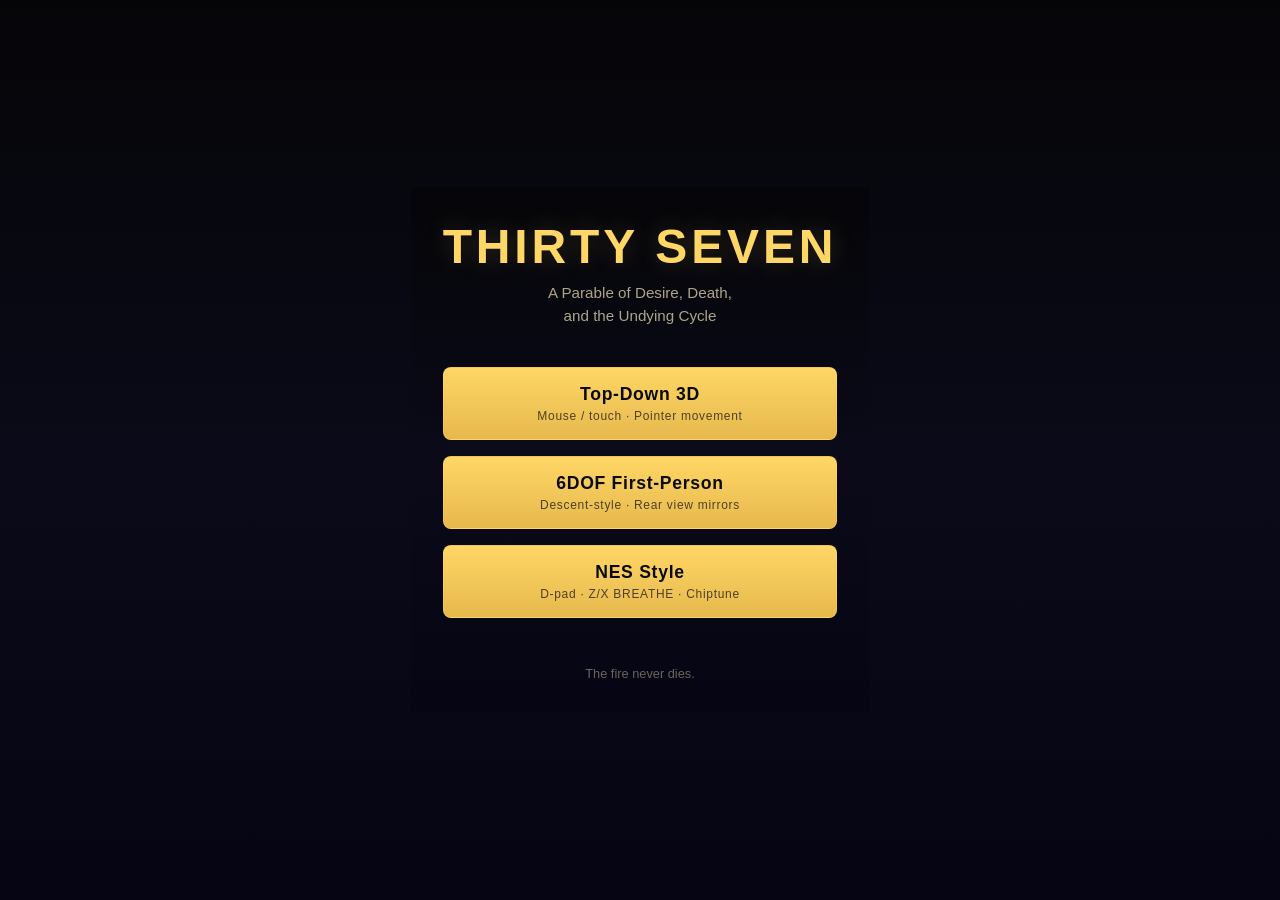
<file: index.html>
<!DOCTYPE html>
<html lang="en">
<head>
  <meta charset="UTF-8">
  <meta name="viewport" content="width=device-width, initial-scale=1.0">
  <title>Thirty Seven — A Parable</title>
  <style>
    * { margin: 0; padding: 0; box-sizing: border-box; }

    html, body {
      min-height: 100%;
      font-family: -apple-system, BlinkMacSystemFont, "Segoe UI", Roboto, sans-serif;
      -webkit-font-smoothing: antialiased;
      background: linear-gradient(180deg, #050508 0%, #0a0a18 50%, #050514 100%);
      color: #e6d9b3;
      display: flex;
      flex-direction: column;
      align-items: center;
      justify-content: center;
      padding: 2rem;
    }

    .container {
      text-align: center;
      max-width: 480px;
    }

    h1 {
      font-size: clamp(2rem, 6vw, 3rem);
      font-weight: 700;
      letter-spacing: 0.08em;
      color: #ffd766;
      margin-bottom: 0.5rem;
      text-shadow: 0 0 24px rgba(255, 215, 102, 0.2);
    }

    .subtitle {
      font-size: 0.95rem;
      color: rgba(230, 217, 179, 0.75);
      line-height: 1.5;
      margin-bottom: 2.5rem;
    }

    .links {
      display: flex;
      flex-direction: column;
      gap: 1rem;
    }

    a {
      display: block;
      padding: 1rem 2rem;
      font-size: 1.1rem;
      font-weight: 600;
      letter-spacing: 0.04em;
      text-decoration: none;
      color: #0a0a10;
      background: linear-gradient(180deg, #ffd766 0%, #e6b84d 100%);
      border: 1px solid rgba(255, 215, 102, 0.4);
      border-radius: 8px;
      transition: transform 0.15s, box-shadow 0.15s;
    }

    a:hover {
      transform: translateY(-2px);
      box-shadow: 0 6px 20px rgba(255, 215, 102, 0.25);
    }

    a:active {
      transform: translateY(0);
    }

    .links a span {
      display: block;
      font-size: 0.75rem;
      font-weight: 500;
      color: rgba(10, 10, 16, 0.7);
      margin-top: 0.25rem;
    }

    .footer {
      margin-top: 3rem;
      font-size: 0.8rem;
      color: rgba(230, 217, 179, 0.45);
    }
  </style>
</head>
<body>
  <div class="container">
    <h1>THIRTY SEVEN</h1>
    <p class="subtitle">A Parable of Desire, Death,<br>and the Undying Cycle</p>

    <nav class="links">
      <a href="games/web/index.html">
        Top-Down 3D
        <span>Mouse / touch · Pointer movement</span>
      </a>
      <a href="games/web3d/index.html">
        6DOF First-Person
        <span>Descent-style · Rear view mirrors</span>
      </a>
      <a href="games/nes/index.html">
        NES Style
        <span>D-pad · Z/X BREATHE · Chiptune</span>
      </a>
    </nav>

    <p class="footer">The fire never dies.</p>
  </div>
</body>
</html>
</file>
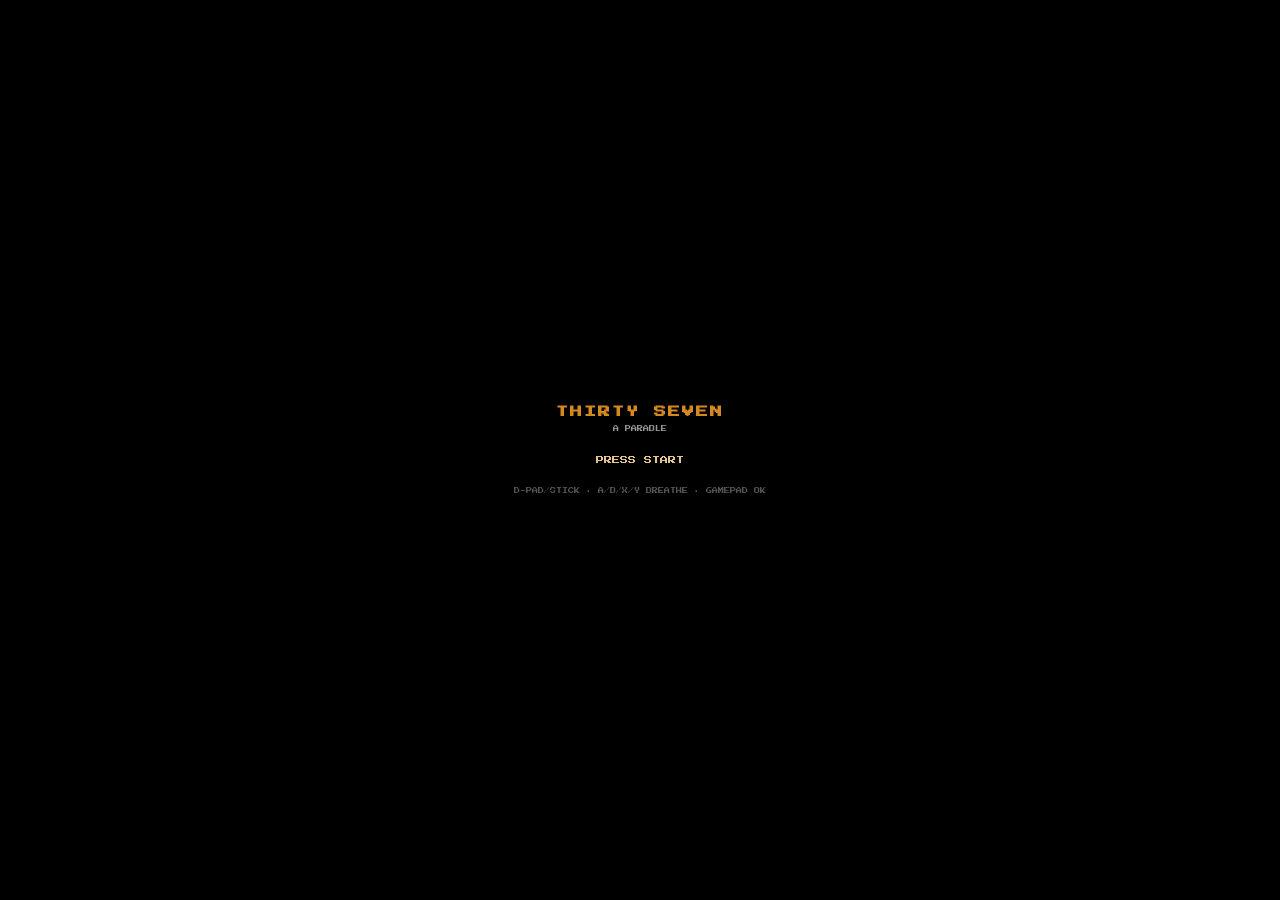
<file: games/nes/index.html>
<!DOCTYPE html>
<html lang="en">
<head>
  <meta charset="UTF-8">
  <meta name="viewport" content="width=device-width, initial-scale=1.0">
  <title>Thirty Seven — NES</title>
  <link href="https://fonts.googleapis.com/css2?family=Press+Start+2P&display=swap" rel="stylesheet">
  <link rel="stylesheet" href="styles.css">
</head>
<body>
  <div id="app">
    <canvas id="game" width="256" height="240"></canvas>

    <div id="menu" class="screen">
      <h1>THIRTY SEVEN</h1>
      <p class="sub">A PARABLE</p>
      <p class="start">PRESS START</p>
      <p class="how">D-PAD/STICK · A/B/X/Y BREATHE · GAMEPAD OK</p>
    </div>

    <div id="hud" class="hidden">
      <span id="level-name"></span>
      <span id="timer"></span>
      <span id="awaken-count"></span>
      <p id="vow">WHILE TRUE. DO.</p>
    </div>

    <div id="level-complete" class="screen hidden">
      <h2>LEVEL COMPLETE</h2>
      <p id="complete-name"></p>
      <p class="start">PRESS START</p>
    </div>

    <div id="game-over" class="screen hidden">
      <h2>CAUGHT</h2>
      <p class="start">PRESS START</p>
    </div>
  </div>
  <script src="game.js"></script>
</body>
</html>
</file>
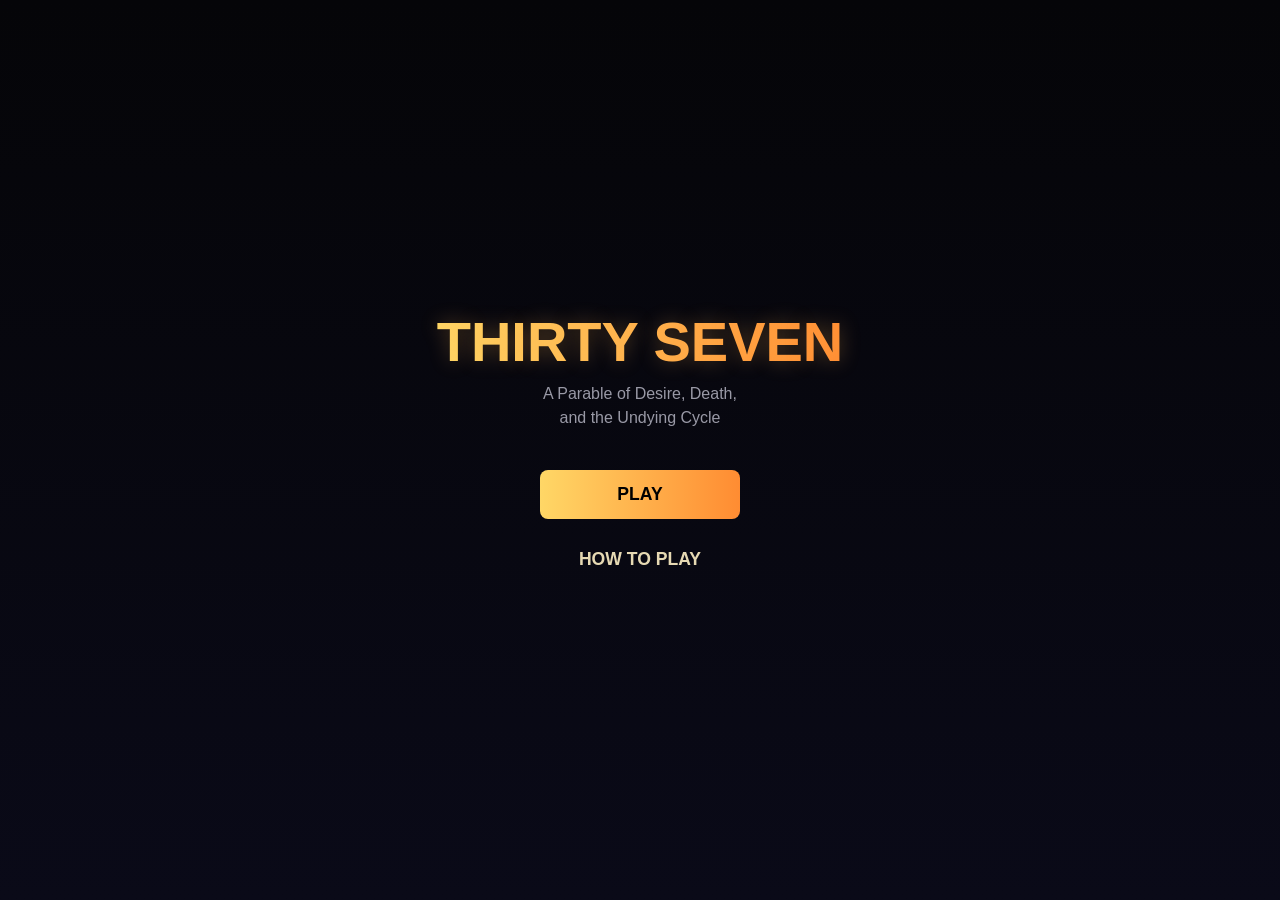
<file: Video Game/ThirtySeven-web/index.html>
<!DOCTYPE html>
<html lang="en">
<head>
  <meta charset="UTF-8">
  <meta name="viewport" content="width=device-width, initial-scale=1.0, user-scalable=no">
  <title>Thirty Seven — A Parable</title>
  <link rel="stylesheet" href="styles.css">
</head>
<body>
  <div id="app">
    <canvas id="canvas"></canvas>

    <div id="menu">
      <h1>THIRTY SEVEN</h1>
      <p class="subtitle">A Parable of Desire, Death,<br>and the Undying Cycle</p>
      <button id="play-btn">PLAY</button>
      <button id="how-btn">HOW TO PLAY</button>
    </div>

    <div id="how-modal" class="modal">
      <div class="modal-content">
        <h2>How to Play</h2>
        <ul>
          <li><strong>Mouse / Touch:</strong> Move the Wanderer</li>
          <li><strong>Get near souls</strong> (grey circles) to awaken them</li>
          <li><strong>Awakened souls</strong> turn amber—reach the goal to advance</li>
          <li><strong>Avoid the Pale Ones</strong> (pale circles)—they hunt you</li>
          <li><strong>Tap BREATHE</strong>, then <strong>LIGHTS OUT</strong> to become invulnerable</li>
          <li>During fall/rise you cannot be caught</li>
        </ul>
        <p class="vow">While true. Breathe. Fall. Rise. Done.</p>
        <p class="fire">The fire never dies.</p>
        <button id="close-how">Done</button>
      </div>
    </div>

    <div id="game-hud">
      <button id="back-btn">←</button>
      <span id="level-name"></span>
      <span id="awaken-count">0/0</span>
    </div>

    <div id="vow-display">While true. Do.</div>

    <button id="breathe-btn">BREATHE</button>

    <div id="level-complete" class="overlay">
      <h2>LEVEL COMPLETE</h2>
      <p id="complete-level-name"></p>
      <button id="continue-btn">Continue</button>
    </div>
  </div>

  <script src="game.js"></script>
</body>
</html>
</file>
<file: games/nes/styles.css>
* { margin: 0; padding: 0; box-sizing: border-box; }

html, body {
  min-height: 100%;
  display: flex;
  align-items: center;
  justify-content: center;
  background: #000;
  font-family: "Press Start 2P", "Courier New", monospace;
  -webkit-font-smoothing: none;
  image-rendering: pixelated;
  image-rendering: crisp-edges;
}

#app {
  position: relative;
  width: 256px;
  height: 240px;
}

#game {
  display: block;
  width: 100%;
  height: 100%;
  background: #000;
}

@media (min-width: 512px) {
  #app { width: 512px; height: 480px; }
}

@media (min-width: 768px) {
  #app { width: 768px; height: 720px; }
}

.screen {
  position: absolute;
  inset: 0;
  display: flex;
  flex-direction: column;
  align-items: center;
  justify-content: center;
  background: rgba(0, 0, 0, 0.9);
  color: #e4c490;
  text-align: center;
  padding: 16px;
}

.screen.hidden { display: none; }

.screen h1 {
  font-size: 12px;
  color: #d48820;
  margin-bottom: 8px;
  letter-spacing: 2px;
}

.screen h2 {
  font-size: 10px;
  color: #ec6a64;
  margin-bottom: 12px;
}

.screen .sub {
  font-size: 6px;
  color: #989698;
  margin-bottom: 24px;
}

.screen .start {
  font-size: 8px;
  color: #e4c490;
  animation: blink 1s step-end infinite;
}

.screen .how {
  font-size: 6px;
  color: #545454;
  margin-top: 24px;
}

@keyframes blink {
  50% { opacity: 0; }
}

#hud {
  position: absolute;
  top: 0;
  left: 0;
  right: 0;
  padding: 4px 8px;
  display: flex;
  justify-content: space-between;
  font-size: 6px;
  color: #e4c490;
  background: linear-gradient(180deg, rgba(0,0,0,0.8) 0%, transparent 100%);
}

#hud.hidden { display: none; }

#vow {
  position: absolute;
  bottom: 8px;
  left: 0;
  right: 0;
  font-size: 6px;
  text-align: center;
  color: #d48820;
}
</file>
<file: Video Game/ThirtySeven-web/styles.css>
* {
  margin: 0;
  padding: 0;
  box-sizing: border-box;
}

html, body {
  width: 100%;
  height: 100%;
  overflow: hidden;
  font-family: -apple-system, BlinkMacSystemFont, "Segoe UI", Roboto, sans-serif;
  -webkit-font-smoothing: antialiased;
  user-select: none;
  touch-action: none;
  -webkit-tap-highlight-color: transparent;
}

#app {
  position: relative;
  width: 100%;
  height: 100%;
}

#canvas {
  display: block;
  width: 100%;
  height: 100%;
  background: #050514;
  cursor: none;
}

#canvas.playing {
  cursor: none;
}

/* Menu */
#menu {
  position: absolute;
  inset: 0;
  display: flex;
  flex-direction: column;
  align-items: center;
  justify-content: center;
  background: linear-gradient(180deg, #050508 0%, #0a0a18 100%);
  z-index: 10;
}

#menu h1 {
  font-size: clamp(2rem, 8vw, 3.5rem);
  font-weight: 700;
  background: linear-gradient(90deg, #ffd766, #ff8c32);
  -webkit-background-clip: text;
  -webkit-text-fill-color: transparent;
  background-clip: text;
  text-shadow: 0 0 20px rgba(255, 180, 80, 0.3);
  margin-bottom: 0.5rem;
}

#menu .subtitle {
  font-size: clamp(0.85rem, 3vw, 1rem);
  color: #9999a6;
  text-align: center;
  line-height: 1.5;
  margin-bottom: 2rem;
}

#menu button {
  width: 200px;
  padding: 14px 24px;
  margin: 8px;
  font-size: 1.1rem;
  font-weight: 600;
  border: none;
  border-radius: 8px;
  cursor: pointer;
  transition: transform 0.15s, opacity 0.15s;
}

#menu button:active {
  transform: scale(0.97);
}

#play-btn {
  background: linear-gradient(90deg, #ffd766, #ff8c32);
  color: #000;
}

#how-btn {
  background: transparent;
  color: #e6d9b3;
  border: 1px solid #998866;
}

#menu.hidden {
  display: none;
}

/* How to Play modal */
#how-modal {
  position: absolute;
  inset: 0;
  background: rgba(0, 0, 0, 0.85);
  display: none;
  align-items: center;
  justify-content: center;
  z-index: 20;
}

#how-modal.visible {
  display: flex;
}

.modal-content {
  background: #0d0d1a;
  padding: 2rem;
  border-radius: 12px;
  max-width: 400px;
  width: 90%;
  max-height: 85vh;
  overflow-y: auto;
}

.modal-content h2 {
  color: #ffd766;
  font-size: 1.5rem;
  margin-bottom: 1rem;
}

.modal-content ul {
  color: #d9d6c7;
  line-height: 1.8;
  margin-bottom: 1rem;
  padding-left: 1.2rem;
}

.modal-content .vow {
  font-style: italic;
  color: #b3a680;
  margin: 1rem 0 0.5rem;
}

.modal-content .fire {
  color: #ff8c32;
  font-weight: 600;
  margin-bottom: 1rem;
}

#close-how {
  background: #ffd766;
  color: #000;
  padding: 10px 24px;
  border: none;
  border-radius: 8px;
  font-weight: 600;
  cursor: pointer;
}

/* Game HUD */
#game-hud {
  position: absolute;
  top: 0;
  left: 0;
  right: 0;
  padding: 12px 16px;
  display: none;
  align-items: center;
  justify-content: space-between;
  z-index: 5;
}

#game-hud.visible {
  display: flex;
}

#back-btn {
  background: none;
  border: none;
  color: #e6d9b3;
  font-size: 1.5rem;
  cursor: pointer;
  padding: 4px;
}

#level-name {
  font-size: 0.9rem;
  color: #808090;
}

#awaken-count {
  font-size: 1rem;
  font-weight: 700;
  color: #ffb350;
}

/* Vow display */
#vow-display {
  position: absolute;
  top: 50px;
  left: 50%;
  transform: translateX(-50%);
  font-size: 1rem;
  color: #ffd766;
  display: none;
  z-index: 5;
}

#vow-display.visible {
  display: block;
}

/* Breathe button */
#breathe-btn {
  position: absolute;
  bottom: 24px;
  left: 50%;
  transform: translateX(-50%);
  padding: 12px 32px;
  font-size: 1rem;
  font-weight: 700;
  background: rgba(50, 45, 35, 0.9);
  color: #ffd766;
  border: 1px solid #998866;
  border-radius: 8px;
  cursor: pointer;
  display: none;
  z-index: 5;
}

#breathe-btn.visible {
  display: block;
}

#breathe-btn:active {
  transform: translateX(-50%) scale(0.97);
}

/* Level complete overlay */
#level-complete {
  position: absolute;
  inset: 0;
  background: rgba(0, 0, 0, 0.75);
  display: none;
  flex-direction: column;
  align-items: center;
  justify-content: center;
  z-index: 15;
}

#level-complete.visible {
  display: flex;
}

#level-complete h2 {
  color: #ffd766;
  font-size: 2rem;
  margin-bottom: 0.5rem;
}

#level-complete p {
  color: #b3a680;
  margin-bottom: 1.5rem;
}

#continue-btn {
  padding: 12px 32px;
  font-size: 1.1rem;
  font-weight: 600;
  background: #ffd766;
  color: #000;
  border: none;
  border-radius: 8px;
  cursor: pointer;
}
</file>
